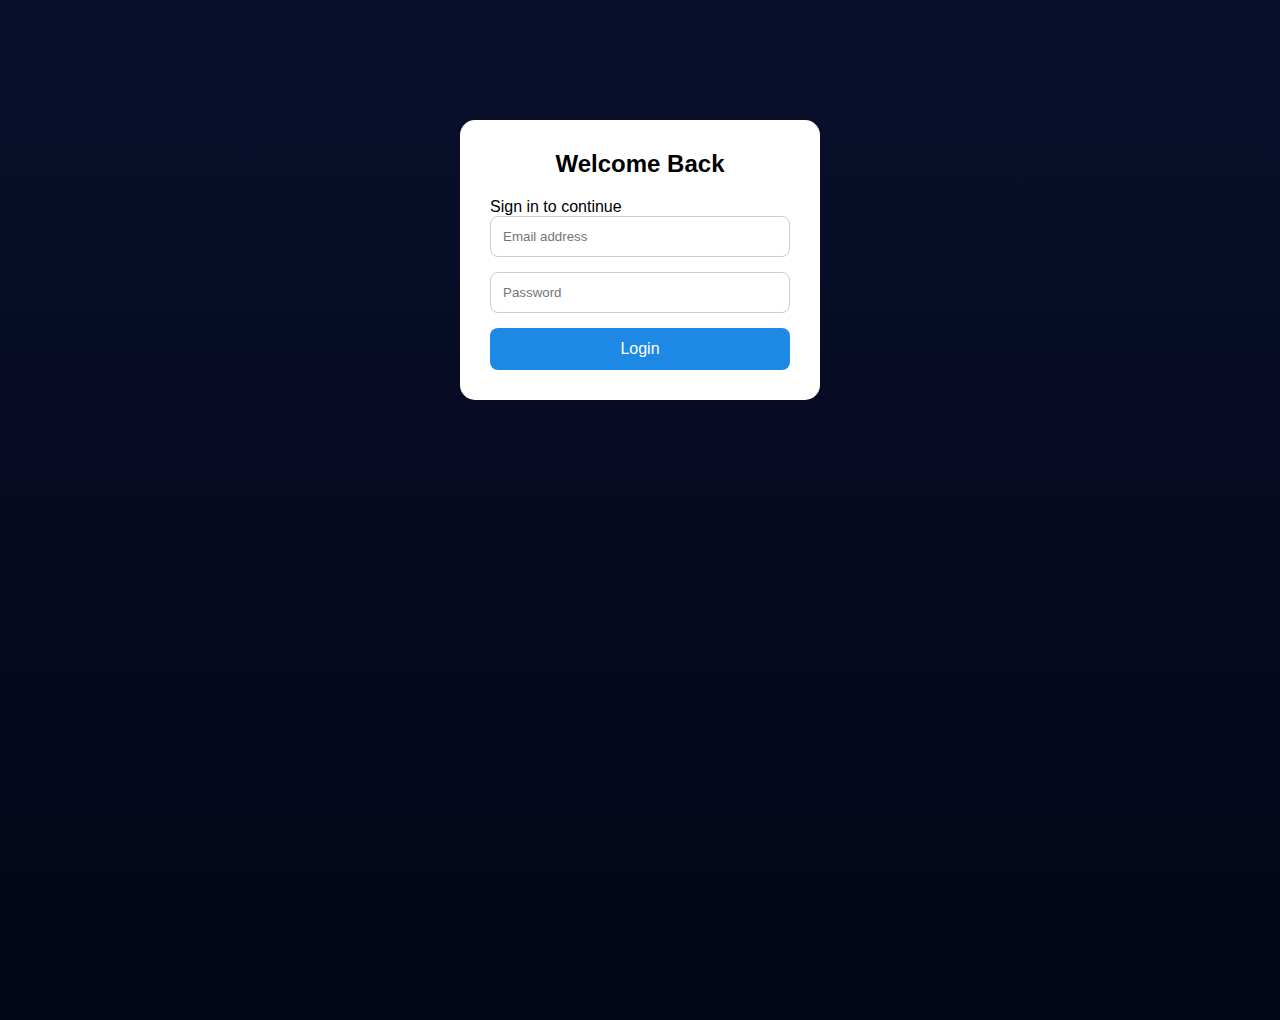
<file: index.html>
<!DOCTYPE html>
<html lang="en">
<head>
<meta charset="UTF-8">
<meta name="viewport" content="width=device-width, initial-scale=1.0">
<title>Secure Login</title>
<link rel="stylesheet" href="style.css">
</head>

<body class="auth">

<div class="login-container">

  
  <div class="login-card">
    <h2>Welcome Back</h2>
    <p class="subtitle">Sign in to continue</p>

    <input id="email" type="email" placeholder="Email address">
    <input id="password" type="password" placeholder="Password">

    <button onclick="login()">Login</button>

    
  </div>

</div>

<script src="app.js"></script>
</body>
</html>
</file>
<file: style.css>
* {
  margin: 0;
  padding: 0;
  box-sizing: border-box;
  font-family: "Segoe UI", Tahoma, sans-serif;
}

body {
  background: linear-gradient(180deg, #0a0f2c, #020617);
  min-height: 100vh;
  color: #fff;
}

/* ================= TOP BAR ================= */
.top-bar {
  display: flex;
  align-items: center;
  justify-content: space-between;
  padding: 15px;
  color: #fff;
}

.top-bar i {
  font-size: 22px;
}

.avatar {
  width: 45px;
  height: 45px;
  border-radius: 50%;
  object-fit: cover;
  border: 2px solid #00e5ff;
}

/* ================= GREETING ================= */
.welcome {
  margin: 20px 15px;
  background: #29d6ff;
  color: #000;
  padding: 18px;
  border-radius: 10px;
  font-size: 18px;
  font-weight: 600;
}

/* ================= ACTION BUTTONS ================= */
.actions {
  display: flex;
  gap: 12px;
  margin: 15px;
}

.action {
  flex: 1;
  background: #fff;
  color: #333;
  padding: 18px 10px;
  text-align: center;
  border-radius: 12px;
  font-size: 14px;
  cursor: pointer;
}

.action i {
  display: block;
  font-size: 20px;
  margin-bottom: 6px;
}

.action.orange {
  background: #f6a623;
  color: #fff;
}

/* ================= BALANCE CARDS ================= */
.card {
  margin: 15px;
  padding: 25px;
  border-radius: 15px;
}

.card p {
  font-size: 15px;
  opacity: 0.9;
}

.card h2 {
  margin-top: 10px;
  font-size: 30px;
}

.card.green {
  background: #2e7d32;
}

.card.teal {
  background: #006064;
}

/* ================= FLOATING BUTTONS ================= */
.fab {
  position: fixed;
  bottom: 25px;
  width: 55px;
  height: 55px;
  border-radius: 50%;
  display: flex;
  align-items: center;
  justify-content: center;
  color: #fff;
  font-size: 24px;
}

.fab.whatsapp {
  left: 20px;
  background: #25d366;
}

.fab.chat {
  right: 20px;
  background: #1e88e5;
}

/* ================= MODAL ================= */
.modal {
  display: none;
  position: fixed;
  inset: 0;
  background: rgba(0, 0, 0, 0.7);
}

.modal-content {
  background: #fff;
  color: #000;
  width: 90%;
  max-width: 350px;
  margin: 80px auto;
  padding: 25px;
  border-radius: 15px;
  text-align: center;
}

.modal-content img {
  width: 90px;
  height: 90px;
  border-radius: 50%;
  margin-bottom: 10px;
}

.modal-content button {
  margin-top: 15px;
  padding: 10px;
  width: 100%;
  border: none;
  background: #d32f2f;
  color: #fff;
  border-radius: 8px;
}

.close {
  float: right;
  font-size: 22px;
  cursor: pointer;
}

/* ================= LOGIN PAGE ================= */
.login-container {
  max-width: 360px;
  margin: 120px auto;
  background: #fff;
  padding: 30px;
  border-radius: 15px;
  color: #000;
}

.login-container h2 {
  text-align: center;
  margin-bottom: 20px;
}

.login-container input {
  width: 100%;
  padding: 12px;
  margin-bottom: 15px;
  border-radius: 8px;
  border: 1px solid #ccc;
}

.login-container button {
  width: 100%;
  padding: 12px;
  background: #1e88e5;
  color: #fff;
  border: none;
  border-radius: 8px;
  font-size: 16px;
}
</file>
